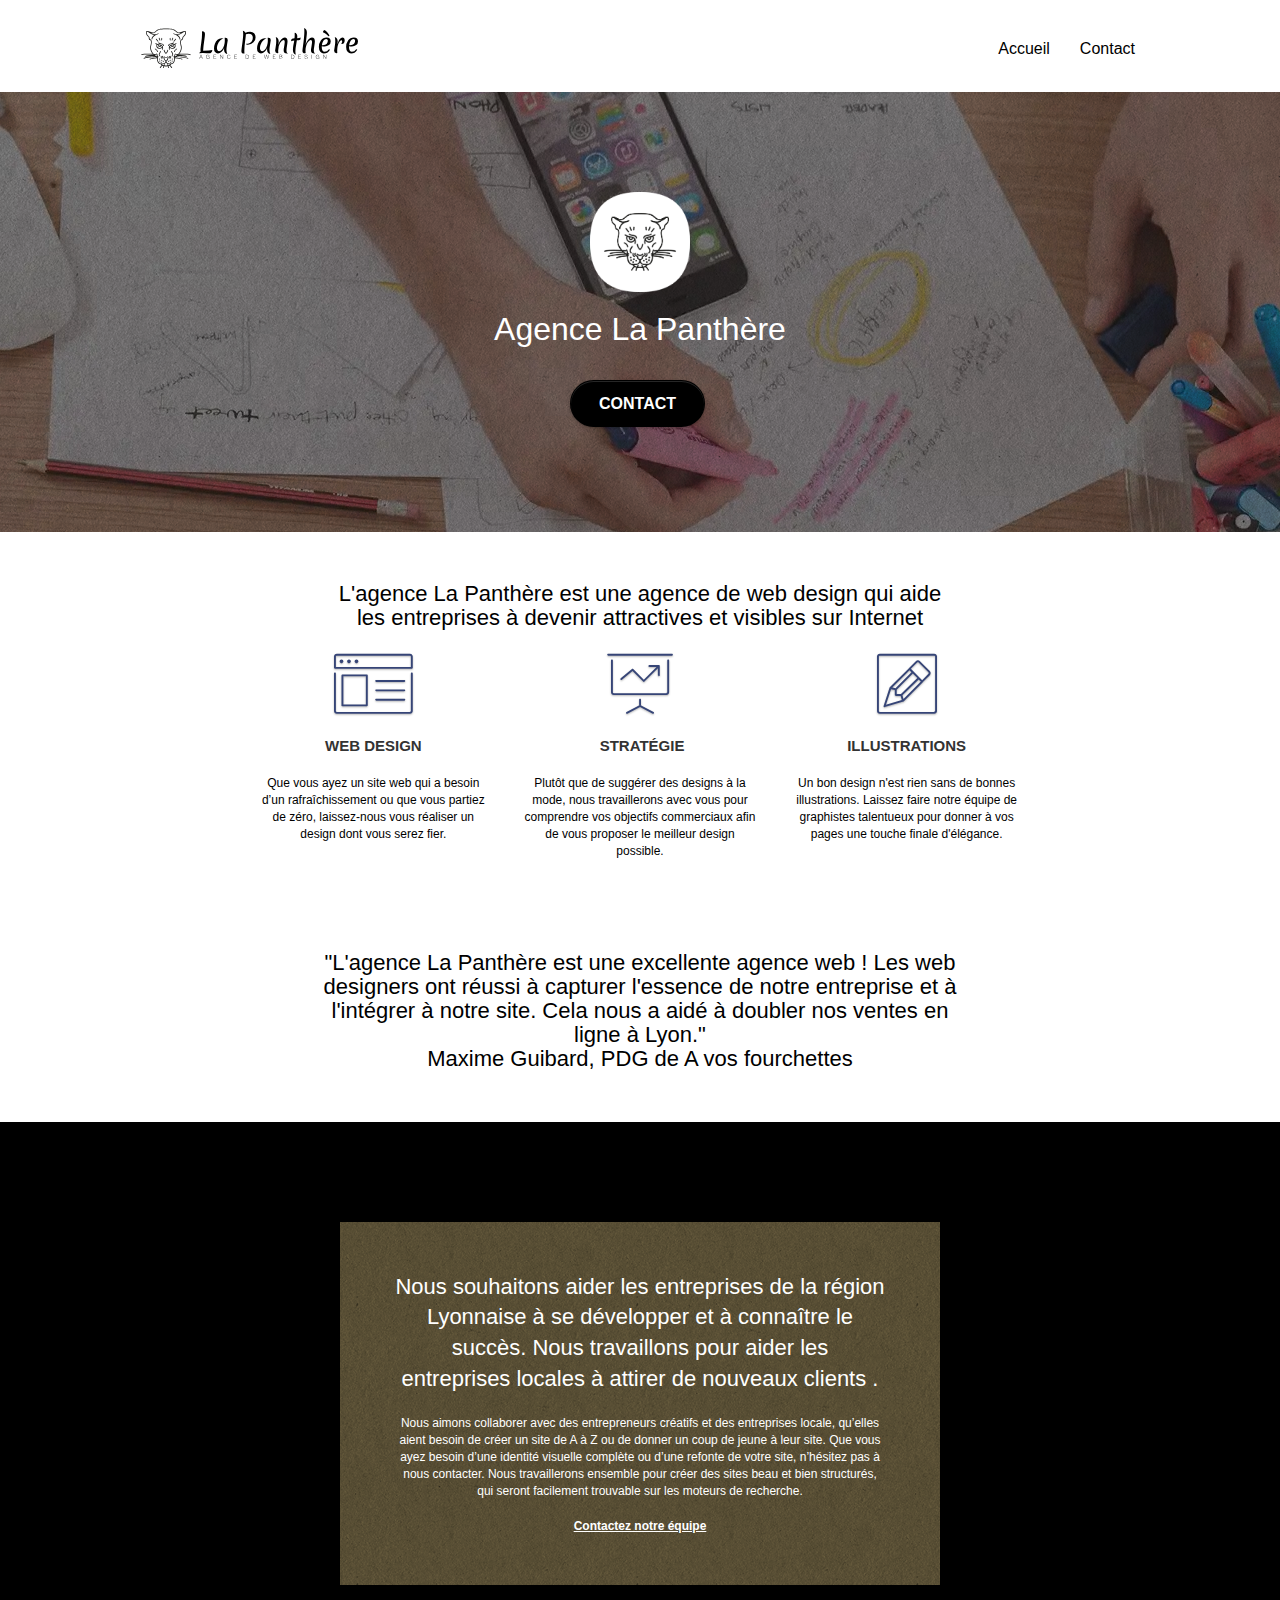
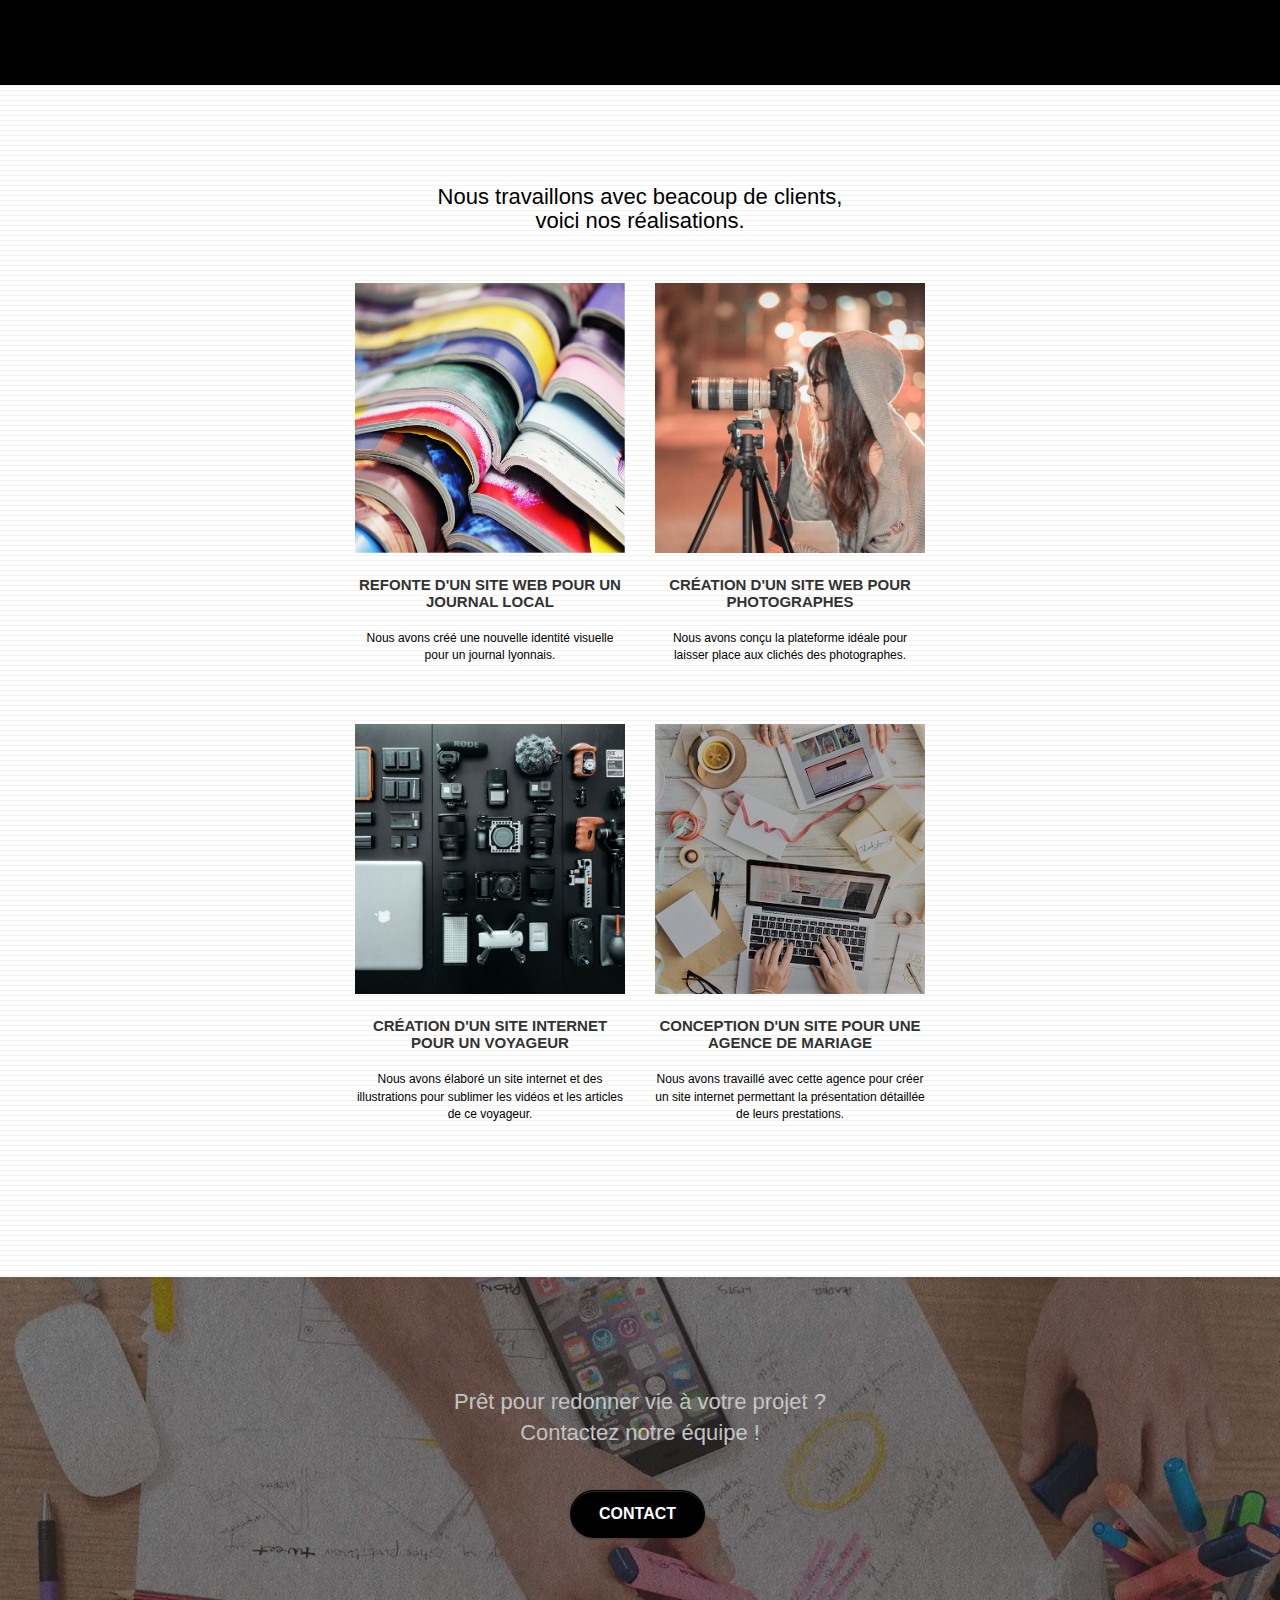
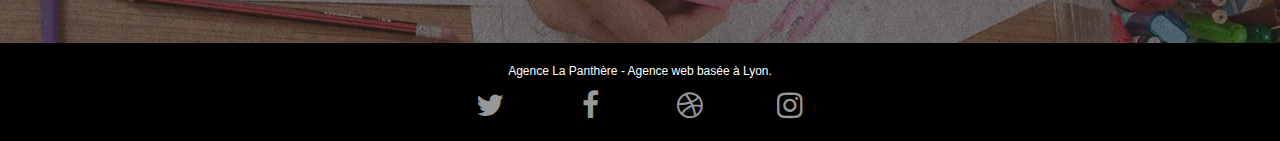
<file: index.html>
<!doctype html>
<html lang="fr">
<head>
    <meta charset="utf-8">
    <meta name="description" content="Agence de web design destinée aux entreprises souhaitant améliorer leurs attractivités et visibilités sur internet">
    <meta name="viewport" content="width=device-width, initial-scale=1.0, viewport-fit=cover">
    <link rel="shortcut icon" type="image/png" href="favicon.jpg">
    <link rel="canonical" href="https://florentmarien.github.io/OC-Projet4/index.html">
	
	<link rel="preload" as="image" href="./img/agence-la-panthere.webp">
	<link rel="preload" as="image" href="./img/image-de-presentation.webp">
	<link rel="preload" as="image" href="./img/texture-paper.webp">

	<link rel="stylesheet" type="text/css" href="./css/bootstrap.css">
	<link rel="stylesheet" type="text/css" href="style.css">
	<link rel="stylesheet" type="text/css" href="./css/font-awesome.css">
	<link rel="stylesheet" type="text/css" href="./css/et-line.css">
	
    
	<script src="./js/jquery-2.1.0.js"></script>
	<script src="./js/bootstrap.js" defer></script>
	<script src="./js/blocs.js"></script>
	<script src="./js/jquery.touchSwipe.js" defer></script>
	

    <title>La Panthère</title>

    
<!-- Analytics -->
 <!-- Global site tag (gtag.js) - Google Analytics -->
<script async src="https://www.googletagmanager.com/gtag/js?id=G-9KSBVT3RHQ"></script>
<script>
  window.dataLayer = window.dataLayer || [];
  function gtag(){dataLayer.push(arguments);}
  gtag('js', new Date());

  gtag('config', 'G-9KSBVT3RHQ');
</script>
<!-- Analytics END -->
    
</head>
<body>
<!-- Principal conteneur -->

    
<!-- bloc-0 -->
<header class="bloc bgc-white l-bloc" id="bloc-0">
	<div class="container bloc-sm">

		<nav class="navbar row">
			<div class="navbar-header">
				<a class="navbar-brand" href="index.html"><img src="img/agence-la-panthere-monochrome.svg" alt="Logo web design" height="40" /></a>
				<button id="nav-toggle" type="button" class="ui-navbar-toggle navbar-toggle" data-toggle="collapse" data-target=".navbar-1">
					<span class="sr-only">Toggle navigation</span>
					<span class="icon-bar"></span>
					<span class="icon-bar"></span>
					<span class="icon-bar"></span>
				</button>
			</div>
			<div class="collapse navbar-collapse navbar-1 special-dropdown-nav">
				<ul class="site-navigation nav navbar-nav">
					<li>
						<a href="index.html">Accueil</a>
					</li>
					<li>
					</li>
					<li>
						<a href="contact.html">Contact</a>
					</li>
				</ul>
			</div>
		</nav>
	</div>
</header>
<!-- bloc-0 END -->
<main>
<!-- bloc-1-presentation -->
<section class="bloc bgc-dark-slate-blue bg-banniere d-bloc bg-t-edge bloc-bg-texture texture-paper b-parallax" id="bloc-1-hero">
	<div class="container bloc-lg">
		<div class="row tight-width-whitespace">
			<div class="col-sm-12">
				<img src="img/logo.webp" class="center-block image-resize-mode" width="100" alt="Agence La Panthère, agence web, création logo, lyon" />
				<h1 class="text-center hero-bloc-text tc-white ">
					Agence La Panthère
				</h1>
				<div class="text-center">
					<a href="contact.html" class="btn btn-lg btn-clean btn-rd cta-hero btn-atomic-tangerine" id="cta-hero">Contact</a>
				</div>
			</div>
		</div>
	</div>
</section>
<!-- bloc-1-presentation END -->

<!-- bloc-2-services -->
<section class="bloc bgc-white l-bloc" id="bloc-2-services">
	<div class="container bloc-md">
		<div class="row">
			<div class="col-sm-12 text-center">
				<h2 class="h2--marge">L'agence La Panthère est une agence de web design qui aide<br>
									les entreprises à devenir attractives et visibles sur Internet</h2>
			</div>
		</div>
		<div class="row voffset-lg med-width-whitespace">
			<div class="col-sm-4">
				<div class="text-center">
					<span class="et-icon-browser sm-shadow icon-dark-slate-blue icons icon-lg"></span>
				</div>
				<h3 class="mg-md text-center">
					Web design
				</h3>
				<p class="text-center ">
					Que vous ayez un site web qui a besoin d&rsquo;un rafraîchissement ou que vous partiez de zéro, laissez-nous vous réaliser un design dont vous serez fier.
				</p>
			</div>
			<div class="col-sm-4">
				<div class="text-center">
					<span class="et-icon-presentation sm-shadow icon-dark-slate-blue icons icon-lg"></span>
				</div>
				<h3 class="mg-md text-center">
					&nbsp;Stratégie
				</h3>
				<p class="text-center ">
					Plutôt que de suggérer des designs à la mode, nous travaillerons avec vous pour comprendre vos objectifs commerciaux afin de vous proposer le meilleur design possible.<br>
				</p>
			</div>
			<div class="col-sm-4">
				<div class="text-center">
					<span class="et-icon-edit sm-shadow icon-dark-slate-blue icons icon-lg"></span>
				</div>
				<h3 class="mg-md text-center">
					Illustrations
				</h3>
				<p class="text-center ">
					Un bon design n'est rien sans de bonnes illustrations. Laissez faire notre équipe de graphistes talentueux pour donner à vos pages une touche finale d'élégance.
				</p>
			</div>
		</div>
		<div class="row voffset-lg voffset">
			<div class="col-xs-12 col-md-8 col-md-offset-2 text-center">
				<h2 class="h2--marge">"L'agence La Panthère est une excellente agence web ! Les web designers ont réussi à capturer l'essence de notre entreprise et à l'intégrer à notre site. Cela nous a aidé à doubler nos ventes en ligne à Lyon."<br><span class="span--color">Maxime Guibard, PDG de A vos fourchettes</span></h2>
			</div>
		</div>
	</div>
</section>
<!-- bloc-2-services END -->

<!-- bloc-3-what-i-do -->
<section class="bloc tc-white bgc-atomic-tangerine bg-presentation d-bloc bloc-bg-texture texture-paper b-parallax" id="bloc-3-what-i-do">
	<div class="container bloc-lg">
		<div class="row tight-width-whitespace black-background">
			<div class="col-sm-12">
				<h2 class="mg-md text-center tc-white">
					Nous souhaitons aider les entreprises de la région Lyonnaise à se développer et à connaître le succès. Nous travaillons pour aider les entreprises locales à attirer de nouveaux clients .<br>
				</h2>
				<p class="text-center white">
					Nous aimons collaborer avec des entrepreneurs créatifs et des entreprises locale, qu’elles aient besoin de créer un site de A à Z ou de donner un coup de jeune à leur site. Que vous ayez besoin d’une identité visuelle complète ou d’une refonte de votre site, n’hésitez pas à nous contacter. Nous travaillerons ensemble pour créer des sites beau et bien structurés, qui seront facilement trouvable sur les moteurs de recherche. <br><br><a class="ltc-white bold-link" href="contact.html">Contactez notre équipe</a><br>
				</p>
			</div>
		</div>
	</div>
</section>
<!-- bloc-3-what-i-do END -->

<!-- bloc-4-portfolio -->
<section class="bloc bgc-white bg-lines-h2-bg bg-repeat l-bloc" id="bloc-4-portfolio">
	<div class="container bloc-lg">
		<div class="row">
			<div class="col-sm-12 text-center">
				<h2 class="h2--marge">Nous travaillons avec beacoup de clients,<br> voici nos réalisations.</h2>
			</div>
		</div>
		<div class="row tight-width-whitespace portfolio-row">
			<div class="col-sm-6">
				<a href="#" data-lightbox="img/1.webp" data-gallery-id="gallery-1" data-caption="Refonte d'un site web pour un journal local" data-frame="snapshot-lb"><img src="img/1.webp" alt="refonte site web journal" class="img-responsive portfolio-thumb" /></a>
				<h3 class="mg-md text-center">
					Refonte d'un site web pour un journal local
				</h3>
				<p class="text-center">
					Nous avons créé une nouvelle identité visuelle pour un journal lyonnais.
				</p>
			</div>
			<div class="col-sm-6">
				<a href="#" data-lightbox="img/2.webp" data-gallery-id="gallery-1" data-caption="Création d'un site web pour photographes" data-frame="snapshot-lb"><img src="img/2.webp" class="img-responsive portfolio-thumb" alt="Création d'un site web pour photographes" /></a>
				<h3 class="mg-md text-center">
					Création d'un site web pour photographes
				</h3>
				<p class="text-center">
					Nous avons conçu la plateforme idéale pour laisser place aux clichés des photographes.
				</p>
			</div>
		</div>
		<div class="row tight-width-whitespace portfolio-row">
			<div class="col-sm-6">
				<a href="#" data-lightbox="img/3.webp" data-gallery-id="gallery-1" data-caption="Création d'un site internet pour un voyageur" data-frame="snapshot-lb"><img src="img/3.webp" class="img-responsive portfolio-thumb" alt="Création d'un site web pour voyageur"/></a>
				<h3 class="mg-md text-center">
					Création d'un site internet pour un voyageur
				</h3>
				<p class="text-center">
					Nous avons élaboré un site internet et des illustrations pour sublimer les vidéos et les articles de ce voyageur.
				</p>
			</div>
			<div class="col-sm-6">
				<a href="#" data-lightbox="img/4.webp" data-gallery-id="gallery-1" data-caption="Conception d'un site pour une agence de mariage" data-frame="snapshot-lb"><img src="img/4.webp" class="img-responsive portfolio-thumb" alt="Création d'un site web pour agence de mariage" /></a>
				<h3 class="mg-md text-center">
					Conception d'un site pour une agence de mariage
				</h3>
				<p class="text-center">
					Nous avons travaillé avec cette agence pour créer un site internet permettant la présentation détaillée de leurs prestations.
				</p>
			</div>
		</div>
	</div>
</section>
<!-- bloc-4-portfolio END -->

<!-- bloc-5-cta -->
<section class="bloc bgc-dark-slate-blue bg-banniere d-bloc bloc-bg-texture texture-paper" id="bloc-5-cta">
	<div class="container bloc-lg">
		<div class="row">
			<h2 class="mg-md text-center tc-white">
				Prêt pour redonner vie à votre projet ?<br>Contactez notre équipe !
			</h2>
			<div class="col-sm-12 text-center">
				<a href="contact.html" class="btn btn-atomic-tangerine btn-clean btn-rd btn-lg cta-hero">Contact</a>
			</div>
		</div>
	</div>
</section>
<!-- bloc-5-cta END -->
</main>
<!-- Footer - bloc-8 -->
<footer class="bloc bgc-atomic-tangerine d-bloc" id="bloc-8">
	<div class="container bloc-sm">
		<div class="row">
			<div class="col-sm-12">
				<p class="text-center white">
					Agence La Panthère - Agence web basée à Lyon.<br>
				</p>
				<div class="row row-no-gutters social">
					<div class="col-sm-3">
						<div class="text-center">
							<a class="social" href="index.html" title="Lien Twitter"><span class="fa fa-twitter icon-md"></span></a>
						</div>
					</div>
					<div class="col-sm-3">
						<div class="text-center">
							<a class="social" href="index.html" title="Lien Facebook"><span class="fa fa-facebook icon-md"></span></a>
						</div>
					</div>
					<div class="col-sm-3">
						<div class="text-center">
							<a class="social" href="index.html" title="Lien Sport"><span class="fa fa-dribbble icon-md"></span></a>
						</div>
					</div>
					<div class="col-sm-3">
						<div class="text-center">
							<a class="social" href="index.html" title="Lien Instagram"><span class="fa fa-instagram icon-md"></span></a>
						</div>
					</div>
				</div>
			</div>
		</div>
	</div>
</footer>
<!-- Footer - bloc-8 END -->


<!-- Principal conteneur END -->
    

</body>
</html>
</file>
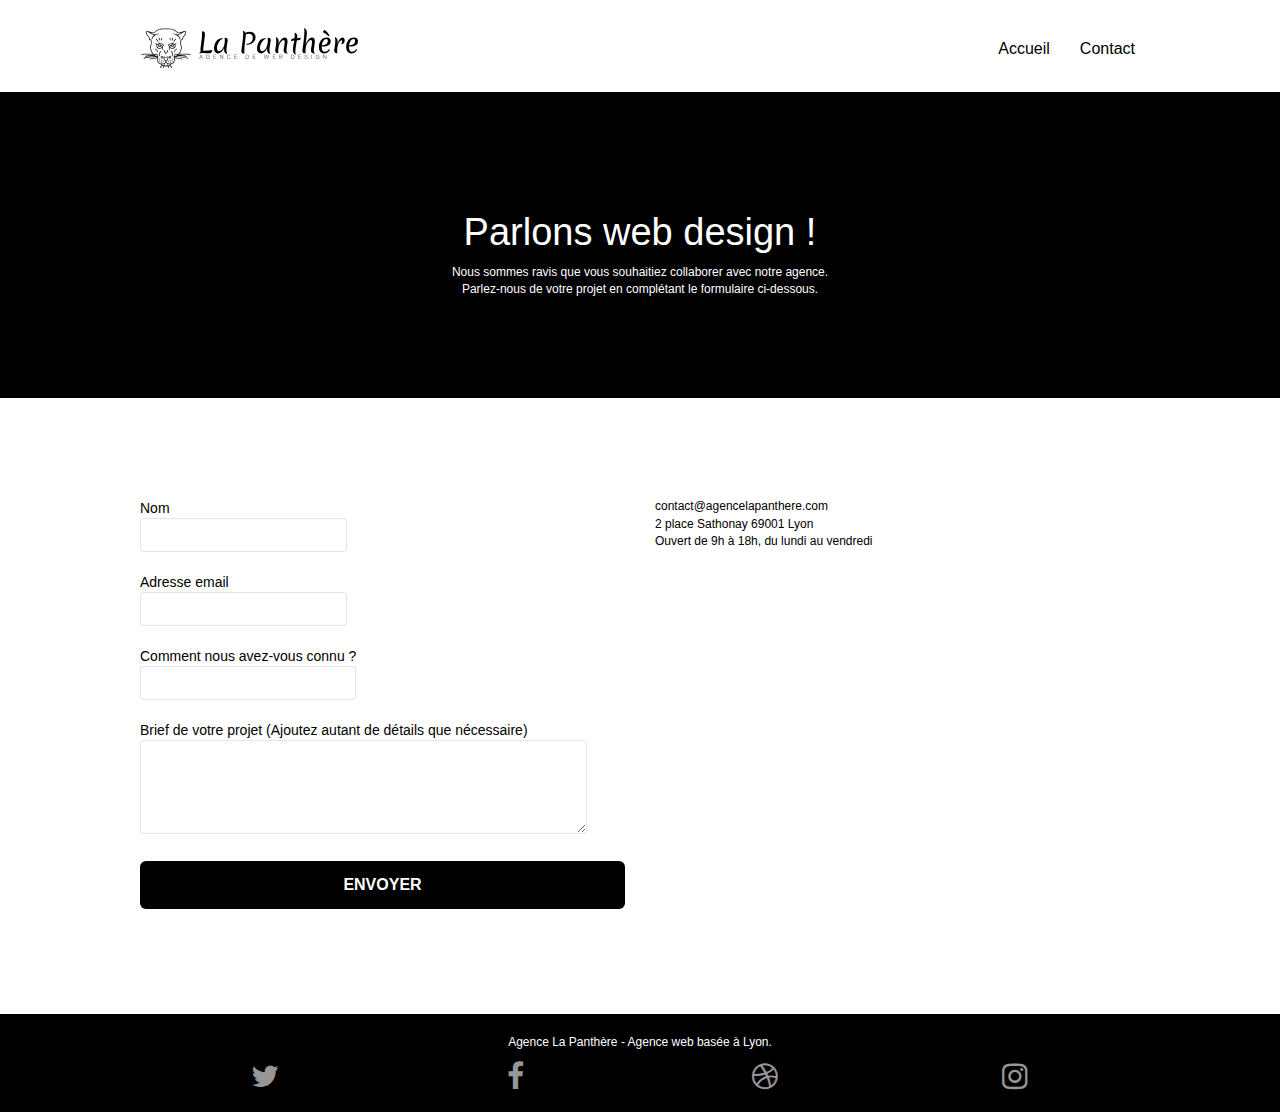
<file: contact.html>
<!doctype html>
<html lang="fr">
<head>
    <meta charset="utf-8">
    <meta name="description" content="Agence de web design destinée aux entreprises souhaitant améliorer leurs attractivités et visibilités sur internet">
    <meta name="viewport" content="width=device-width, initial-scale=1.0, viewport-fit=cover">
    <link rel="shortcut icon" type="image/png" href="favicon.jpg">
    
	<link rel="stylesheet" type="text/css" href="./css/bootstrap.css">
	<link rel="stylesheet" type="text/css" href="style.css">
	<link rel="stylesheet" type="text/css" href="./css/font-awesome.css">
	<link rel="stylesheet" type="text/css" href="./css/et-line.css">
	
    
	<script src="./js/jquery-2.1.0.js"></script>
	<script src="./js/bootstrap.js"></script>
	<script src="./js/blocs.js"></script>
	<script src="./js/jqBootstrapValidation.js" defer></script>
	<script src="./js/formHandler.js" defer></script>
    <title>La Panthère</title>

    
<!-- Analytics -->
 
<!-- Analytics END -->
    
</head>
<body>
<!-- Principal conteneur -->   
<!-- bloc-0 -->
<header class="bloc bgc-white l-bloc " id="bloc-0">
	<div class="container bloc-sm">
		<nav class="navbar row">
			<div class="navbar-header">
				<a class="navbar-brand" href="index.html"><img src="img/agence-la-panthere-monochrome.svg" alt="Logo web design" height="40" /></a>
				<button id="nav-toggle" type="button" class="ui-navbar-toggle navbar-toggle" data-toggle="collapse" data-target=".navbar-1">
					<span class="sr-only">Toggle navigation</span><span class="icon-bar"></span><span class="icon-bar"></span><span class="icon-bar"></span>
				</button>
			</div>
			<div class="collapse navbar-collapse navbar-1 special-dropdown-nav">
				<ul class="site-navigation nav navbar-nav">
					<li>
						<a href="index.html">Accueil</a>
					</li>
					<li>
					</li>
					<li>
						<a href="contact.html">Contact</a>
					</li>
				</ul>
			</div>
		</nav>
	</div>
</header>
<!-- bloc-0 END -->
<main>
<!-- bloc-6 -->
<section class="bloc bg-dots-bg bg-repeat bgc-atomic-tangerine d-bloc bloc-bg-texture texture-paper" id="bloc-6">
	<div class="container bloc-lg">
		<div class="row">
			<div class="col-sm-12">
				<h1 class="text-center hero-bloc-text tc-white">
					Parlons web design !
				</h1>
				<p class="text-center mg-lg tc-white tight-width-whitespace">
					Nous sommes ravis que vous souhaitiez collaborer avec notre agence.<br>
					Parlez-nous de votre projet en complétant le formulaire ci-dessous.
				</p>
			</div>
		</div>
	</div>
</section>
<!-- bloc-6 END -->

<!-- bloc-7 -->
<section class="bloc bgc-white l-bloc" id="bloc-7">
	<div class="container bloc-lg">
		<div class="row">
			<div class="col-sm-6">
				<form id="form_1" novalidate data-success-msg="Votre message à bien été Envoyer." data-fail-msg="Désolé il semble que notre serveur mail ne répond pas, désolé pour le problème!">
					<div class="form-group">
						<label for="name">
							Nom
							<input id="name" class="form-control" required />
						</label>
					</div>
					<div class="form-group">
						<label for="email">
							Adresse email
							<input id="email" class="form-control" type="email" required />
						</label>
					</div>
					<div class="form-group">
						<label for="input_504">
							Comment nous avez-vous connu ?
							<input class="form-control" type="text" required id="input_504" />
						</label>
					</div>
					<div class="form-group">
						<label for="message">
							Brief de votre projet (Ajoutez autant de détails que nécessaire)<br>
						<textarea id="message" class="form-control" rows="4" cols="50" required></textarea>
						</label>
					</div> 
					<button class="bloc-button btn btn-lg btn-block cta-hero btn-atomic-tangerine" type="submit">
						Envoyer
					</button>
				</form>
			</div>
			<div class="col-sm-6">
				<p>
					contact@agencelapanthere.com<br>2 place Sathonay 69001 Lyon<br>Ouvert de 9h à 18h, du lundi au vendredi<br>
				</p>
			</div>
		</div>
	</div>
</section>
<!-- bloc-7 END -->

<!-- ScrollToTop Button -->
<a class="bloc-button btn btn-d scrollToTop" onclick="scrollToTarget('1')"><span class="fa fa-chevron-up"></span></a>
<!-- ScrollToTop Button END-->
</main>

<!-- Footer - bloc-8 -->
<footer class="bloc bgc-atomic-tangerine d-bloc" id="bloc-8">
	<div class="container bloc-sm">
		<div class="row">
			<div class="col-sm-12">
				<p class="text-center white">
					Agence La Panthère - Agence web basée à Lyon.<br>
				</p>
				<div class="col-sm-3">
					<div class="text-center">
						<a class="social" href="index.html" title="Lien Twitter"><span class="fa fa-twitter icon-md"></span></a>
					</div>
				</div>
				<div class="col-sm-3">
					<div class="text-center">
						<a class="social" href="index.html" title="Lien Facebook"><span class="fa fa-facebook icon-md"></span></a>
					</div>
				</div>
				<div class="col-sm-3">
					<div class="text-center">
						<a class="social" href="index.html" title="Lien Sport"><span class="fa fa-dribbble icon-md"></span></a>
					</div>
				</div>
				<div class="col-sm-3">
					<div class="text-center">
						<a class="social" href="index.html" title="Lien Instagram"><span class="fa fa-instagram icon-md"></span></a>
					</div>
				</div>
			</div>
		</div>
	</div>
</footer>
<!-- Footer - bloc-8 END -->

<!-- Principal conteneur END -->
    

</body>
</html>
</file>
<file: style.css>
body {
    margin: 0;
    padding: 0;
    background: #FFF;
    overflow-x: hidden;
    -webkit-font-smoothing: antialiased;
    -moz-osx-font-smoothing: grayscale;
}

a,
button {
    transition: all .3s ease-in-out;
    outline: none!important;
}

a:hover {
    text-decoration: none;
    cursor: pointer;
}

img {
    aspect-ratio: attr(width) / attr(height);
}

#page-loading-blocs-notifaction {
    position: fixed;
    top: 0;
    bottom: 0;
    width: 100%;
    z-index: 100000;
    background: #FFFFFF url("img/pageload-spinner.gif") no-repeat center center;
}

.bloc {
    width: 100%;
    clear: both;
    background: 50% 50% no-repeat;
    padding: 0 50px;
    -webkit-background-size: cover;
    -moz-background-size: cover;
    -o-background-size: cover;
    background-size: cover;
    position: relative;
}

.bloc .container {
    padding-left: 0;
    padding-right: 0;
}

.bloc-lg {
    padding: 100px 50px;
}

.bloc-md {
    padding: 50px;
}

.bloc-sm {
    padding: 20px 50px;
}

.bg-center,
.bg-l-edge,
.bg-r-edge,
.bg-t-edge,
.bg-b-edge,
.bg-tl-edge,
.bg-bl-edge,
.bg-tr-edge,
.bg-br-edge,
.bg-repeat {
    -webkit-background-size: auto!important;
    -moz-background-size: auto!important;
    -o-background-size: auto!important;
    background-size: auto!important;
}

.bg-repeat {
    background: repeat;
}

.bg-t-edge {
    background: top no-repeat;
}

.bloc-bg-texture::before {
    content: "";
    background-size: 2px 2px;
    position: absolute;
    top: 0;
    bottom: 0;
    left: 0;
    right: 0;
}

.texture-paper::before {
    background: url("img/texture-paper.webp");
    background-size: 280px 280px;
}

.b-parallax {
    background-attachment: fixed;
}

.d-bloc {
    color: rgba(255, 255, 255, .7);
}

.d-bloc button:hover {
    color: rgba(255, 255, 255, .9);
}

.d-bloc .icon-round,
.d-bloc .icon-square,
.d-bloc .icon-rounded,
.d-bloc .icon-semi-rounded-a,
.d-bloc .icon-semi-rounded-b {
    border-color: rgba(255, 255, 255, .9);
}

.d-bloc .divider-h span {
    border-color: rgba(255, 255, 255, .2);
}

.d-bloc .a-btn,
.d-bloc .navbar a,
.d-bloc .navbar-brand,
.d-bloc a .icon-sm,
.d-bloc a .icon-md,
.d-bloc a .icon-lg,
.d-bloc a .icon-xl,
.d-bloc h1 a,
.d-bloc h2 a,
.d-bloc h3 a,
.d-bloc h4 a,
.d-bloc h5 a,
.d-bloc h6 a,
.d-bloc p a {
    color: rgba(255, 255, 255, .6);
}

.d-bloc .a-btn:hover,
.d-bloc .navbar a:hover,
.d-bloc .navbar-brand:hover,
.d-bloc a:hover .icon-sm,
.d-bloc a:hover .icon-md,
.d-bloc a:hover .icon-lg,
.d-bloc a:hover .icon-xl,
.d-bloc h1 a:hover,
.d-bloc h2 a:hover,
.d-bloc h3 a:hover,
.d-bloc h4 a:hover,
.d-bloc h5 a:hover,
.d-bloc h6 a:hover,
.d-bloc p a:hover {
    color: rgba(255, 255, 255, 1);
}

.d-bloc .navbar-toggle .icon-bar {
    background: rgba(255, 255, 255, 1);
}

.d-bloc .btn-wire,
.d-bloc .btn-wire:hover {
    color: rgba(255, 255, 255, 1);
    border-color: rgba(255, 255, 255, 1);
}

.d-bloc .panel {
    color: rgba(0, 0, 0, .5);
}

.d-bloc .panel button:hover {
    color: rgba(0, 0, 0, .7);
}

.d-bloc .panel icon {
    border-color: rgba(0, 0, 0, .7);
}

.d-bloc .panel .divider-h span {
    border-color: rgba(0, 0, 0, .1);
}

.d-bloc .panel .a-btn {
    color: rgba(0, 0, 0, .6);
}

.d-bloc .panel .a-btn:hover {
    color: rgba(0, 0, 0, 1);
}

.d-bloc .panel .btn-wire,
.d-bloc .panel .btn-wire:hover {
    color: rgba(0, 0, 0, .7);
    border-color: rgba(0, 0, 0, .3);
}

.d-bloc .panel,
.l-bloc {
    color: rgba(0, 0, 0, .5);
}

.d-bloc .panel button:hover,
.l-bloc button:hover {
    color: rgba(0, 0, 0, .7);
}

.l-bloc .icon-round,
.l-bloc .icon-square,
.l-bloc .icon-rounded,
.l-bloc .icon-semi-rounded-a,
.l-bloc .icon-semi-rounded-b {
    border-color: rgba(0, 0, 0, .7);
}

.d-bloc .panel .divider-h span,
.l-bloc .divider-h span {
    border-color: rgba(0, 0, 0, .1);
}

.d-bloc .panel .a-btn,
.l-bloc .a-btn,
.l-bloc .navbar a,
.l-bloc .navbar-brand,
.l-bloc a .icon-sm,
.l-bloc a .icon-md,
.l-bloc a .icon-lg,
.l-bloc a .icon-xl,
.l-bloc h1 a,
.l-bloc h2 a,
.l-bloc h3 a,
.l-bloc h4 a,
.l-bloc h5 a,
.l-bloc h6 a,
.l-bloc p a {
    color: rgba(0, 0, 0, .6);
}

.d-bloc .panel .a-btn:hover,
.l-bloc .a-btn:hover,
.l-bloc .navbar a:hover,
.l-bloc .navbar-brand:hover,
.l-bloc a:hover .icon-sm,
.l-bloc a:hover .icon-md,
.l-bloc a:hover .icon-lg,
.l-bloc a:hover .icon-xl,
.l-bloc h1 a:hover,
.l-bloc h2 a:hover,
.l-bloc h3 a:hover,
.l-bloc h4 a:hover,
.l-bloc h5 a:hover,
.l-bloc h6 a:hover,
.l-bloc p a:hover {
    color: rgba(0, 0, 0, 1);
}

.l-bloc .navbar-toggle .icon-bar {
    color: rgba(0, 0, 0, .6);
}

.d-bloc .panel .btn-wire,
.d-bloc .panel .btn-wire:hover,
.l-bloc .btn-wire,
.l-bloc .btn-wire:hover {
    color: rgba(0, 0, 0, .7);
    border-color: rgba(0, 0, 0, .3);
}

.voffset {
    margin-top: 30px;
}

.voffset-lg {
    margin-top: 80px;
}

.row-no-gutters {
    margin-right: 0;
    margin-left: 0;
}

.row.row-no-gutters > [class^="col-"],
.row.row-no-gutters > [class*=" col-"] {
    padding-right: 0;
    padding-left: 0;
}

#bloc-1-hero h1 {
    font-size: 32px;
}

.navbar {
    margin-bottom: 0;
    z-index: 1;
}

.navbar-brand {
    height: auto;
    padding: 3px 15px;
    font-size: 25px;
    font-weight: normal;
    font-weight: 600;
    line-height: 44px;
}

.navbar-brand img {
    max-height: 200px;
    margin: 0 5px 0 0;
    display: inline;
}

.navbar-brand img[src$=svg] {
    min-width: 100px;
}

.nav-center .navbar-brand img {
    margin: 0;
}

.navbar .nav {
    padding-top: 2px;
    margin-right: -16px;
    float: right;
    z-index: 1;
}

.nav > li {
    float: left;
    margin-top: 4px;
    font-size: 16px;
}

.navbar-nav .open .dropdown-menu > li > a {
    text-align: inherit;
}

.nav > li a:hover,
.nav > li a:focus {
    background: transparent;
}

.navbar-toggle {
    margin: 10px 10px 0 0;
    border: 0px;
}

.navbar-toggle:hover {
    background: transparent!important;
}

.navbar-toggle .icon-bar {
    background-color: rgba(0, 0, 0, .5);
    width: 26px;
}

.nav-invert .navbar .nav {
    float: left;
}

.nav-invert .navbar-header,
.nav-invert .navbar-brand {
    float: right;
    position: relative;
    z-index: 2;
}

@media (min-width: 768px) {
    .site-navigation {
        position: absolute;
        top: 50%;
        right: 20px;
        transform: translate(0, -50%);
        -webkit-transform: translateY(-50%);
    }
    .nav > li .dropdown-menu a,
    .nav > li .dropdown-menu a:hover {
        color: #484848;
    }
    .nav-invert .site-navigation {
        left: 0;
        right: 0;
    }
    .nav-center {
        text-align: center;
    }
    .nav-center .navbar-header {
        width: 100%;
    }
    .nav-center .navbar-header,
    .nav-center .navbar-brand,
    .nav-center .nav > li {
        float: none;
        display: inline-block;
    }
    .nav-center .site-navigation {
        position: relative;
        width: 100%;
        right: 0;
        margin-right: 0px;
        margin-top: 20px;
    }
    .nav-center.mini-nav .navbar-toggle {
        float: none;
        margin: 10px auto 0;
    }
}

.nav > li > .dropdown a {
    background: none!important;
    display: block;
    padding: 14px 15px;
}

nav .caret {
    margin: 0 5px;
}

.dropdown-menu .dropdown-menu {
    top: -8px;
    left: 100%;
}

.dropdown-menu .dropmenu-flow-right {
    top: 100%;
    left: 0;
    margin-left: -1px;
    border-top-left-radius: 0;
    border-top-right-radius: 0;
}

.dropdown-menu .dropdown span {
    border: 4px solid black;
    border-top-color: transparent;
    border-right-color: transparent;
    border-bottom-color: transparent;
    margin: 6px -5px 0 0!important;
    float: right;
}

.mg-md {
    margin-top: 10px;
    margin-bottom: 20px;
}

.mg-lg {
    margin-top: 10px;
    margin-bottom: 40px;
}

.btn {
    margin: 0 5px 5px 0;
}

.btn.pull-right {
    margin: 0 0 5px 5px;
}

.btn-d,
.btn-d:hover,
.btn-d:focus {
    color: #FFF;
    background: rgba(0, 0, 0, .3);
}

button {
    outline: none!important;
}

.btn-rd {
    border-radius: 40px;
}

.btn-clean {
    border: 1px solid rgba(0, 0, 0, .08);
    border-bottom-color: rgba(0, 0, 0, .1);
    text-shadow: 0 1px 0 rgba(0, 0, 1, .1);
    box-shadow: 0 1px 3px rgba(0, 0, 1, .25), inset 0 1px 0 0 rgba(255, 255, 255, .15);
}

.icon-md {
    font-size: 30px!important;
}

.icon-lg {
    font-size: 60px!important;
}

.sm-shadow {
    text-shadow: 0 1px 2px rgba(0, 0, 0, .3);
}

.panel-sq,
.panel-sq .panel-heading,
.panel-sq .panel-footer {
    border-radius: 0;
}

.panel-rd {
    border-radius: 30px;
}

.panel-rd .panel-heading {
    border-radius: 29px 29px 0 0;
}

.panel-rd .panel-footer {
    border-radius: 0 0 29px 29px;
}

.form-control {
    border-color: rgba(0, 0, 0, .1);
    box-shadow: none;
}

.scrollToTop {
    width: 40px;
    height: 40px;
    position: fixed;
    bottom: 20px;
    right: 20px;
    opacity: 0;
    z-index: 500;
    transition: all .3s ease-in-out;
}

.scrollToTop span {
    margin-top: 6px;
}

.showScrollTop {
    font-size: 14px;
    opacity: 1;
}

a[data-lightbox] {
    position: relative;
    display: block;
    text-align: center;
}

a[data-lightbox]:hover::before {
    content: "+";
    font-family: "HelveticaNeue-Light", "Helvetica Neue Light", "Helvetica Neue", Helvetica, Arial;
    font-size: 32px;
    width: 50px;
    height: 50px;
    margin-left: -25px;
    border-radius: 50%;
    background: rgba(0, 0, 0, .6);
    color: #FFF;
    font-weight: 100;
    z-index: 1;
    position: absolute;
    top: 50%;
    transform: translateY(-50%);
    -webkit-transform: translateY(-50%);
}

a[data-lightbox]:hover img {
    opacity: 0.6;
    -webkit-animation-fill-mode: none;
    animation-fill-mode: none;
}

#lightbox-modal {
    display: flex;
    align-items: center;
}

#lightbox-modal .modal-dialog {
    width: 90%;
    max-width: 900px;
    margin: 0 auto 0;
}

#lightbox-modal .modal-dialog img {
    max-height: 90vh;
    margin: 0 auto;
}

.lightbox-caption {
    padding: 20px;
    color: #FFF;
    background: rgba(0, 0, 0, .5);
    position: absolute;
    left: 15px;
    right: 15px;
    bottom: 5px;
}

.close-lightbox {
    color: #FFF;
    font-size: 30px;
    position: absolute;
    top: 20px;
    right: 20px;
    z-index: 20;
    background: rgba(0, 0, 0, .5);
    border: none;
    line-height: 30px;
    padding: 0 9px 5px;
    opacity: 0.3;
}

.close-lightbox:hover,
.next-lightbox:hover,
.prev-lightbox:hover {
    opacity: 1.0;
    color: #FFF;
}

.next-lightbox,
.prev-lightbox {
    font-size: 20px;
    color: rgba(255, 255, 255, .9);
    background: rgba(0, 0, 0, .5);
    transition: all .2s ease-in-out;
    position: absolute;
    top: 45%;
    z-index: 1;
    opacity: 0.4;
}

.next-lightbox {
    padding: 6px 8px 1px 13px;
    right: 25px;
}

.prev-lightbox {
    padding: 6px 13px 1px 10px;
    left: 25px;
}

.snapshot-lb .modal-body {
    padding-bottom: 45px;
}

.snapshot-lb .lightbox-caption {
    padding: 0;
    color: rgba(0, 0, 0, .5);
    background: none;
}

h1,
h2,
h3,
h4,
h5,
h6,
p,
label,
.btn,
a {
    font-family: "helvetica";
    font-weight: 400;
    color: black !important;
}

.container {
    max-width: 1000px;
}

.hero-bloc-text {
    font-size: 38px;
}

.hero-bloc-text-sub {
    font-size: 36px;
}

.statement-bloc-text {
    line-height: 26px;
    font-style: italic;
    font-size: 20px;
    text-align: center;
    font-weight: lighter;
    max-width: 520px;
    margin: auto auto auto auto;
}

p {
    font-size: 12px;
}

.tight-width-whitespace {
    max-width: 600px;
    margin: auto auto auto auto;
}

.h1 {
    font-size: 20px;
    font-family: "Open Sans";
}

.cta-hero {
    margin-top: 22px;
    color: #FFFFFF!important;
    text-transform: uppercase;
    padding: 12px 28px 12px 28px;
    font-size: 16px;
    font-weight: 700;
}

.social{
    max-width: 400px;
    margin: auto auto auto auto;

}
h2 {
    font-size: 22px;
    line-height: 1.4em;
}

h3 {
    font-size: 15px;
    text-transform: uppercase;
    font-weight: 700;
    color: #333333!important;
}

.med-width-whitespace {
    max-width: 800px;
    margin: auto auto auto auto;
    box-shadow: 0px 0px 0px #000000;
}

h1 {
    color: #333333!important;
}

h4 {
    color: #333333!important;
}

.icons {
    margin-bottom: 14px;
    margin-top: 24px;
}

.white {
    color: #FFFFFF!important;
}

.portfolio-thumb {
    margin-bottom: 24px;
    width: 100%;
}

.portfolio-row {
    margin-bottom: 44px;
    margin-top: 50px;
}

.avatar {
    box-shadow: 0px 4px 9px rgba(0, 0, 0, 0.3);
}

.black-background {
    background-color: rgba(165, 147, 99, 0.7);
    padding: 40px 40px 40px 40px;
}

.bold-link {
    font-weight: 900;
    text-decoration: underline!important;
}

.bgc-white {
    background-color: #FFFFFF;
}

.bgc-dark-slate-blue {
    background-color: #364577;
}

.bgc-atomic-tangerine {
    background-color: #000000;
}

.tc-white {
    color: #FFFFFF !important;
}

.btn-atomic-tangerine {
    background: #000000;
    color: #FFFFFF!important;
}

.btn-atomic-tangerine:hover {
    background: #444444!important;
    color: #FFFFFF!important;
}

.ltc-white {
    color: #FFFFFF!important;
}

.ltc-white:hover {
    color: #cccccc!important;
}

.ltc-atomic-tangerine {
    color: #F3976C!important;
}

.ltc-atomic-tangerine:hover {
    color: #c27956!important;
}

.icon-dark-slate-blue {
    color: #364577!important;
    border-color: #364577!important;
}

.bg-dots-bg {
    background-image: url("img/dots-bg.webp");
}

.bg-lines-h2-bg {
    background-image: url("img/lines-h2-bg.webp");
}

.bg-banniere {
    background-image: url("img/agence-la-panthere.webp");
}

.bg-presentation {
    background-image: url("img/image-de-presentation.webp");
}
/*modif*/
.h2--marge{
    
    margin: auto;
    line-height: 1.1em;
}
.keywords-white{
    color:#cccccc;
    font-size:1px;
}
.keywords-orange{
    color:#F3976C;
}

@media (max-width: 1024px) {
    .bloc {
        padding-left: 20px;
        padding-right: 20px;
    }
    .bloc.full-width-bloc,
    .bloc-tile-2.full-width-bloc .container,
    .bloc-tile-3.full-width-bloc .container,
    .bloc-tile-4.full-width-bloc .container {
        padding-left: 0;
        padding-right: 0;
    }
}

@media (max-width: 992px) and (min-width: 768px) {
    .navbar .nav {
        max-width: 80%
    }
    .nav-center.navbar .nav {
        max-width: 100%
    }
}

@media only screen and (min-device-width: 768px) and (max-device-width: 1024px) and (orientation: landscape) {
    .b-parallax {
        background-attachment: scroll;
    }
}

@media only screen and (min-device-width: 1024px) and (max-device-width: 1366px) and (-webkit-min-device-pixel-ratio: 1.5) {
    .b-parallax {
        background-attachment: scroll;
    }
}

@media (max-width: 991px) {
    .container {
        width: 100%;
    }
    .b-parallax {
        background-attachment: scroll;
    }
    header,footer,main,
    #hero-bloc {
        overflow-x: hidden;
        position: relative;
    }
    .bloc {
        padding-left: constant(safe-area-inset-left);
        padding-right: constant(safe-area-inset-right);
    }
    .bloc-group,
    .bloc-group .bloc {
        display: block;
        width: 100%;
    }
    .bloc-fill-screen .fill-bloc-top-edge,
    .bloc-fill-screen .fill-bloc-bottom-edge {
        padding: 0 20px;
        padding-left: constant(safe-area-inset-left);
        padding-right: constant(safe-area-inset-right);
    }
}

@media (max-width: 767px) {
    header,footer,main {
        overflow-x: hidden;
        position: relative;
    }
    h1,
    h2,
    h3,
    h4,
    h5,
    h6,
    p,
    #disqus_thread {
        padding-left: 10px!important;
        padding-right: 10px!important;
    }
    .b-parallax {
        background-attachment: scroll;
    }
    .navbar .nav {
        padding-top: 0;
        border-top: 1px solid rgba(0, 0, 0, .2);
        float: none!important;
    }
    .navbar.row {
        margin-left: 0;
        margin-right: 0;
    }
    .site-navigation {
        position: inherit;
        transform: none;
        -webkit-transform: none;
        -ms-transform: none;
    }
    .nav > li {
        margin-top: 0;
        border-bottom: 1px solid rgba(0, 0, 0, .1);
        background: rgba(0, 0, 0, .05);
        text-align: left;
        padding-left: 15px;
        width: 100%;
    }
    .nav > li:hover {
        background: rgba(0, 0, 0, .08);
    }
    .dropdown .dropdown a .caret {
        float: none;
        margin: 5px 0 0 10px!important;
        border: 4px solid black;
        border-bottom-color: transparent;
        border-right-color: transparent;
        border-left-color: transparent;
    }
    #hero-bloc .navbar .nav {
        background: rgba(0, 0, 0, .8);
    }
    #hero-bloc .navbar .nav a {
        color: rgba(255, 255, 255, .6);
    }
    .hero {
        padding: 50px 0;
    }
    .hero-nav {
        left: -1px;
        right: -1px;
    }
    .navbar-collapse {
        padding: 0;
        overflow-x: hidden;
        -webkit-box-shadow: none;
        box-shadow: none;
    }
    .navbar-brand img {
        max-height: 40px;
        width: auto;
    }
    .nav-invert .navbar-header {
        float: none;
        width: 100%;
    }
    .nav-invert .navbar-toggle {
        float: left;
        margin-left: 10px;
    }
    .bloc {
        padding-left: 0;
        padding-right: 0;
    }
    .bloc-xxl,
    .bloc-xl,
    .bloc-lg {
        padding: 40px 0;
    }
    .bloc-sm,
    .bloc-md {
        padding-left: 0;
        padding-right: 0;
    }
    .bloc-tile-2 .container,
    .bloc-tile-3 .container,
    .bloc-tile-4 .container,
    .bloc-fill-screen .fill-bloc-top-edge,
    .bloc-fill-screen .fill-bloc-bottom-edge {
        padding-left: 0;
        padding-right: 0;
    }
    .a-block {
        padding: 0 10px;
    }
    .btn-dwn {
        display: none;
    }
    .voffset {
        margin-top: 5px;
    }
    .voffset-md {
        margin-top: 20px;
    }
    .voffset-lg {
        margin-top: 30px;
    }
    form {
        padding: 5px;
    }
    .close-lightbox {
        display: inline-block;
    }
    .blocsapp-device-iphone5 {
        background-size: 216px 425px;
        padding-top: 60px;
        width: 216px;
        height: 425px;
    }
    .blocsapp-device-iphone5 img {
        width: 180px;
        height: 320px;
    }
    .h2--marge{
        margin-left: 10%;
        margin-right: 10%;
    }
}

@media (max-width: 400px) {
    .bloc {
        padding-left: 0;
        padding-right: 0;
    }
}

@media (max-width: 767px) {
    .bloc-mob-center-text {
        text-align: center;
    }
    .h2--marge{
        margin-left: 2.5%;
        margin-right: 2.5%;
    }
}
</file>
<file: css/et-line.css>
@font-face {
    font-family: et-line;
    src: url(../fonts/et-line.eot);
    src: url(../fonts/et-line.eot?#iefix) format('embedded-opentype'), url(../fonts/et-line.woff) format('woff'), url(../fonts/et-line.ttf) format('truetype'), url(../fonts/et-line.svg#et-line) format('svg');
    font-weight: 400;
    font-style: normal
}

.et-icon-adjustments,
.et-icon-alarmclock,
.et-icon-anchor,
.et-icon-aperture,
.et-icon-attachment,
.et-icon-bargraph,
.et-icon-basket,
.et-icon-beaker,
.et-icon-bike,
.et-icon-book-open,
.et-icon-briefcase,
.et-icon-browser,
.et-icon-calendar,
.et-icon-camera,
.et-icon-caution,
.et-icon-chat,
.et-icon-circle-compass,
.et-icon-clipboard,
.et-icon-clock,
.et-icon-cloud,
.et-icon-compass,
.et-icon-desktop,
.et-icon-dial,
.et-icon-document,
.et-icon-documents,
.et-icon-download,
.et-icon-dribbble,
.et-icon-edit,
.et-icon-envelope,
.et-icon-expand,
.et-icon-facebook,
.et-icon-flag,
.et-icon-focus,
.et-icon-gears,
.et-icon-genius,
.et-icon-gift,
.et-icon-global,
.et-icon-globe,
.et-icon-googleplus,
.et-icon-grid,
.et-icon-happy,
.et-icon-hazardous,
.et-icon-heart,
.et-icon-hotairballoon,
.et-icon-hourglass,
.et-icon-key,
.et-icon-laptop,
.et-icon-layers,
.et-icon-lifesaver,
.et-icon-lightbulb,
.et-icon-linegraph,
.et-icon-linkedin,
.et-icon-lock,
.et-icon-magnifying-glass,
.et-icon-map,
.et-icon-map-pin,
.et-icon-megaphone,
.et-icon-mic,
.et-icon-mobile,
.et-icon-newspaper,
.et-icon-notebook,
.et-icon-paintbrush,
.et-icon-paperclip,
.et-icon-pencil,
.et-icon-phone,
.et-icon-picture,
.et-icon-pictures,
.et-icon-piechart,
.et-icon-presentation,
.et-icon-pricetags,
.et-icon-printer,
.et-icon-profile-female,
.et-icon-profile-male,
.et-icon-puzzle,
.et-icon-quote,
.et-icon-recycle,
.et-icon-refresh,
.et-icon-ribbon,
.et-icon-rss,
.et-icon-sad,
.et-icon-scissors,
.et-icon-scope,
.et-icon-search,
.et-icon-shield,
.et-icon-speedometer,
.et-icon-strategy,
.et-icon-streetsign,
.et-icon-tablet,
.et-icon-target,
.et-icon-telescope,
.et-icon-toolbox,
.et-icon-tools,
.et-icon-tools-2,
.et-icon-trophy,
.et-icon-tumblr,
.et-icon-twitter,
.et-icon-upload,
.et-icon-video,
.et-icon-wallet,
.et-icon-wine {
    font-family: et-line;
    speak: none;
    font-style: normal;
    font-weight: 400;
    font-variant: normal;
    text-transform: none;
    line-height: 1;
    -webkit-font-smoothing: antialiased;
    -moz-osx-font-smoothing: grayscale;
    display: inline-block
}

.et-icon-mobile:before {
    content: "\e000"
}

.et-icon-laptop:before {
    content: "\e001"
}

.et-icon-desktop:before {
    content: "\e002"
}

.et-icon-tablet:before {
    content: "\e003"
}

.et-icon-phone:before {
    content: "\e004"
}

.et-icon-document:before {
    content: "\e005"
}

.et-icon-documents:before {
    content: "\e006"
}

.et-icon-search:before {
    content: "\e007"
}

.et-icon-clipboard:before {
    content: "\e008"
}

.et-icon-newspaper:before {
    content: "\e009"
}

.et-icon-notebook:before {
    content: "\e00a"
}

.et-icon-book-open:before {
    content: "\e00b"
}

.et-icon-browser:before {
    content: "\e00c"
}

.et-icon-calendar:before {
    content: "\e00d"
}

.et-icon-presentation:before {
    content: "\e00e"
}

.et-icon-picture:before {
    content: "\e00f"
}

.et-icon-pictures:before {
    content: "\e010"
}

.et-icon-video:before {
    content: "\e011"
}

.et-icon-camera:before {
    content: "\e012"
}

.et-icon-printer:before {
    content: "\e013"
}

.et-icon-toolbox:before {
    content: "\e014"
}

.et-icon-briefcase:before {
    content: "\e015"
}

.et-icon-wallet:before {
    content: "\e016"
}

.et-icon-gift:before {
    content: "\e017"
}

.et-icon-bargraph:before {
    content: "\e018"
}

.et-icon-grid:before {
    content: "\e019"
}

.et-icon-expand:before {
    content: "\e01a"
}

.et-icon-focus:before {
    content: "\e01b"
}

.et-icon-edit:before {
    content: "\e01c"
}

.et-icon-adjustments:before {
    content: "\e01d"
}

.et-icon-ribbon:before {
    content: "\e01e"
}

.et-icon-hourglass:before {
    content: "\e01f"
}

.et-icon-lock:before {
    content: "\e020"
}

.et-icon-megaphone:before {
    content: "\e021"
}

.et-icon-shield:before {
    content: "\e022"
}

.et-icon-trophy:before {
    content: "\e023"
}

.et-icon-flag:before {
    content: "\e024"
}

.et-icon-map:before {
    content: "\e025"
}

.et-icon-puzzle:before {
    content: "\e026"
}

.et-icon-basket:before {
    content: "\e027"
}

.et-icon-envelope:before {
    content: "\e028"
}

.et-icon-streetsign:before {
    content: "\e029"
}

.et-icon-telescope:before {
    content: "\e02a"
}

.et-icon-gears:before {
    content: "\e02b"
}

.et-icon-key:before {
    content: "\e02c"
}

.et-icon-paperclip:before {
    content: "\e02d"
}

.et-icon-attachment:before {
    content: "\e02e"
}

.et-icon-pricetags:before {
    content: "\e02f"
}

.et-icon-lightbulb:before {
    content: "\e030"
}

.et-icon-layers:before {
    content: "\e031"
}

.et-icon-pencil:before {
    content: "\e032"
}

.et-icon-tools:before {
    content: "\e033"
}

.et-icon-tools-2:before {
    content: "\e034"
}

.et-icon-scissors:before {
    content: "\e035"
}

.et-icon-paintbrush:before {
    content: "\e036"
}

.et-icon-magnifying-glass:before {
    content: "\e037"
}

.et-icon-circle-compass:before {
    content: "\e038"
}

.et-icon-linegraph:before {
    content: "\e039"
}

.et-icon-mic:before {
    content: "\e03a"
}

.et-icon-strategy:before {
    content: "\e03b"
}

.et-icon-beaker:before {
    content: "\e03c"
}

.et-icon-caution:before {
    content: "\e03d"
}

.et-icon-recycle:before {
    content: "\e03e"
}

.et-icon-anchor:before {
    content: "\e03f"
}

.et-icon-profile-male:before {
    content: "\e040"
}

.et-icon-profile-female:before {
    content: "\e041"
}

.et-icon-bike:before {
    content: "\e042"
}

.et-icon-wine:before {
    content: "\e043"
}

.et-icon-hotairballoon:before {
    content: "\e044"
}

.et-icon-globe:before {
    content: "\e045"
}

.et-icon-genius:before {
    content: "\e046"
}

.et-icon-map-pin:before {
    content: "\e047"
}

.et-icon-dial:before {
    content: "\e048"
}

.et-icon-chat:before {
    content: "\e049"
}

.et-icon-heart:before {
    content: "\e04a"
}

.et-icon-cloud:before {
    content: "\e04b"
}

.et-icon-upload:before {
    content: "\e04c"
}

.et-icon-download:before {
    content: "\e04d"
}

.et-icon-target:before {
    content: "\e04e"
}

.et-icon-hazardous:before {
    content: "\e04f"
}

.et-icon-piechart:before {
    content: "\e050"
}

.et-icon-speedometer:before {
    content: "\e051"
}

.et-icon-global:before {
    content: "\e052"
}

.et-icon-compass:before {
    content: "\e053"
}

.et-icon-lifesaver:before {
    content: "\e054"
}

.et-icon-clock:before {
    content: "\e055"
}

.et-icon-aperture:before {
    content: "\e056"
}

.et-icon-quote:before {
    content: "\e057"
}

.et-icon-scope:before {
    content: "\e058"
}

.et-icon-alarmclock:before {
    content: "\e059"
}

.et-icon-refresh:before {
    content: "\e05a"
}

.et-icon-happy:before {
    content: "\e05b"
}

.et-icon-sad:before {
    content: "\e05c"
}

.et-icon-facebook:before {
    content: "\e05d"
}

.et-icon-twitter:before {
    content: "\e05e"
}

.et-icon-googleplus:before {
    content: "\e05f"
}

.et-icon-rss:before {
    content: "\e060"
}

.et-icon-tumblr:before {
    content: "\e061"
}

.et-icon-linkedin:before {
    content: "\e062"
}

.et-icon-dribbble:before {
    content: "\e063"
}
</file>
